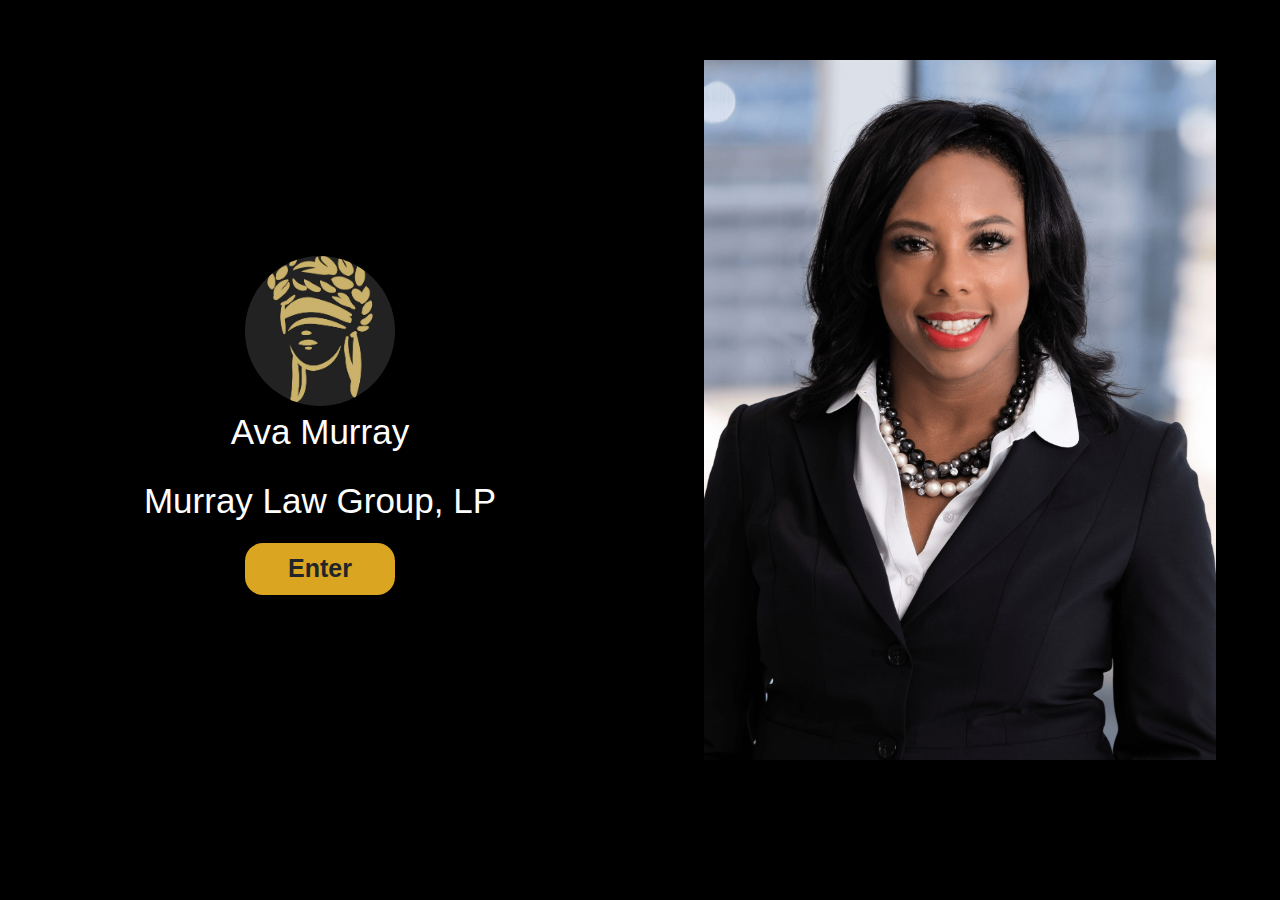
<file: index.html>
<!doctype html>
<html lang="en">
  <head>
    <title>Title</title>
    <!-- Required meta tags -->
    <meta charset="utf-8">
    <meta name="viewport" content="width=device-width, initial-scale=1, shrink-to-fit=no">

    <!-- Bootstrap CSS -->
    <link rel="stylesheet" href="https://stackpath.bootstrapcdn.com/bootstrap/4.3.1/css/bootstrap.min.css" integrity="sha384-ggOyR0iXCbMQv3Xipma34MD+dH/1fQ784/j6cY/iJTQUOhcWr7x9JvoRxT2MZw1T" crossorigin="anonymous">

<script src="https://code.jquery.com/jquery-3.4.1.js" integrity="sha256-WpOohJOqMqqyKL9FccASB9O0KwACQJpFTUBLTYOVvVU="
    crossorigin="anonymous"></script>
    <link href="https://fonts.googleapis.com/css?family=EB+Garamond|Kaushan+Script&display=swap" rel="stylesheet">

    <link rel="stylesheet" href="./assets/css/style.css">
  </head>
  <body>
      <div id="leftSide">
          <div id="infoDiv" class="fader">
              <img id="logo" src="./assets/images/murray.jpg" alt="">
              <p class="fontStyle">Ava Murray</p>
              <p class="fontStyle">Murray Law Group, LP</p>
              <a id="enterBTN" class="btn btn-large " href="./info.html" target="blank">Enter</a>
          </div>
      </div>
      <div id="rightSide">
          <img id="bgPic" class="fader" src="./assets/images/one.jpg" alt="">
      </div>

    <!-- Optional JavaScript -->
    <!-- jQuery first, then Popper.js, then Bootstrap JS -->

    <script src="https://cdnjs.cloudflare.com/ajax/libs/popper.js/1.14.7/umd/popper.min.js" integrity="sha384-UO2eT0CpHqdSJQ6hJty5KVphtPhzWj9WO1clHTMGa3JDZwrnQq4sF86dIHNDz0W1" crossorigin="anonymous"></script>
    <script src="https://stackpath.bootstrapcdn.com/bootstrap/4.3.1/js/bootstrap.min.js" integrity="sha384-JjSmVgyd0p3pXB1rRibZUAYoIIy6OrQ6VrjIEaFf/nJGzIxFDsf4x0xIM+B07jRM" crossorigin="anonymous"></script>
    <script src="./assets/js/js.js"></script>
  </body>
</html>
</file>
<file: assets/css/style.css>
body {
	background-color: black;
}

#leftSide {
	position: relative;
	height: 100px;
	width: 50%;
	/* border: 1px solid gold; */
	float: left;
	padding-top: 20%;
}

#rightSide {
	height: 100px;
	width: 50%;
	/* border: 1px solid gold; */
	float: left;
	padding-top: 60px;
}

#bgPic {
	display: block;
	margin-left: auto;
	margin-right: auto;
	width: 80%;
	height: 700px;
}

#infoDiv {
	margin: auto;
	text-align: center;
}

.fontStyle {
	color: white;
	font-size: 35px;
}

#enterBTN {
	background-color: goldenrod;
	border-radius: 18px;
	font-weight: bold;
	font-size: 25px;
	width: 150px;
}
#enterBTN:hover {
	background-color: white;
}

#logo {
	height: 150px;
	width: 150px;
	border-radius: 50%;
}
.fader {
	-webkit-animation: fadein 4s; /* Safari, Chrome and Opera > 12.1 */
	-moz-animation: fadein 4s; /* Firefox < 16 */
	-ms-animation: fadein 4s; /* Internet Explorer */
	-o-animation: fadein 4s; /* Opera < 12.1 */
	animation: fadein 4s;
}

@keyframes fadein {
	from {
		opacity: 0;
	}
	to {
		opacity: 1;
	}
}

/* Firefox < 16 */
@-moz-keyframes fadein {
	from {
		opacity: 0;
	}
	to {
		opacity: 1;
	}
}

/* Safari, Chrome and Opera > 12.1 */
@-webkit-keyframes fadein {
	from {
		opacity: 0;
	}
	to {
		opacity: 1;
	}
}

/* Internet Explorer */
@-ms-keyframes fadein {
	from {
		opacity: 0;
	}
	to {
		opacity: 1;
	}
}

/* Opera < 12.1 */
@-o-keyframes fadein {
	from {
		opacity: 0;
	}
	to {
		opacity: 1;
	}
}

@media (max-width: 1199px) {
	#leftSide {
		position: relative;
		height: 100px;
		width: 50%;
		/* border: 1px solid gold; */
		float: left;
		padding-top: 40%;
	}

	#rightSide {
		height: 100px;
		width: 50%;
		/* border: 1px solid gold; */
		float: left;
		padding-top: 25%;
	}

	#bgPic {
		display: block;
		margin-left: auto;
		margin-right: auto;
		width: 80%;
		height: 700px;
	}
}

@media (max-width: 768px) {
	#leftSide {
		position: relative;
		height: 100px;
		width: 50%;
		/* border: 1px solid gold; */
		float: left;
		padding-top: 40%;
	}

	#rightSide {
		height: 100px;
		width: 50%;
		/* border: 1px solid gold; */
		float: left;
		padding-top: 30%;
	}

	#bgPic {
		display: block;
		margin-left: auto;
		margin-right: auto;
		width: 80%;
		height: 500px;
	}
}

@media (max-width: 460px) {
	#leftSide {
		position: relative;
		height: 100px;
		width: 100%;
		/* border: 1px solid gold; */
		float: left;
		padding-top: 50%;
	}

	#rightSide {
		display: none;
		height: 100px;
		width: 50%;
		/* border: 1px solid gold; */
		float: left;
		padding-top: 30%;
	}
}
</file>
